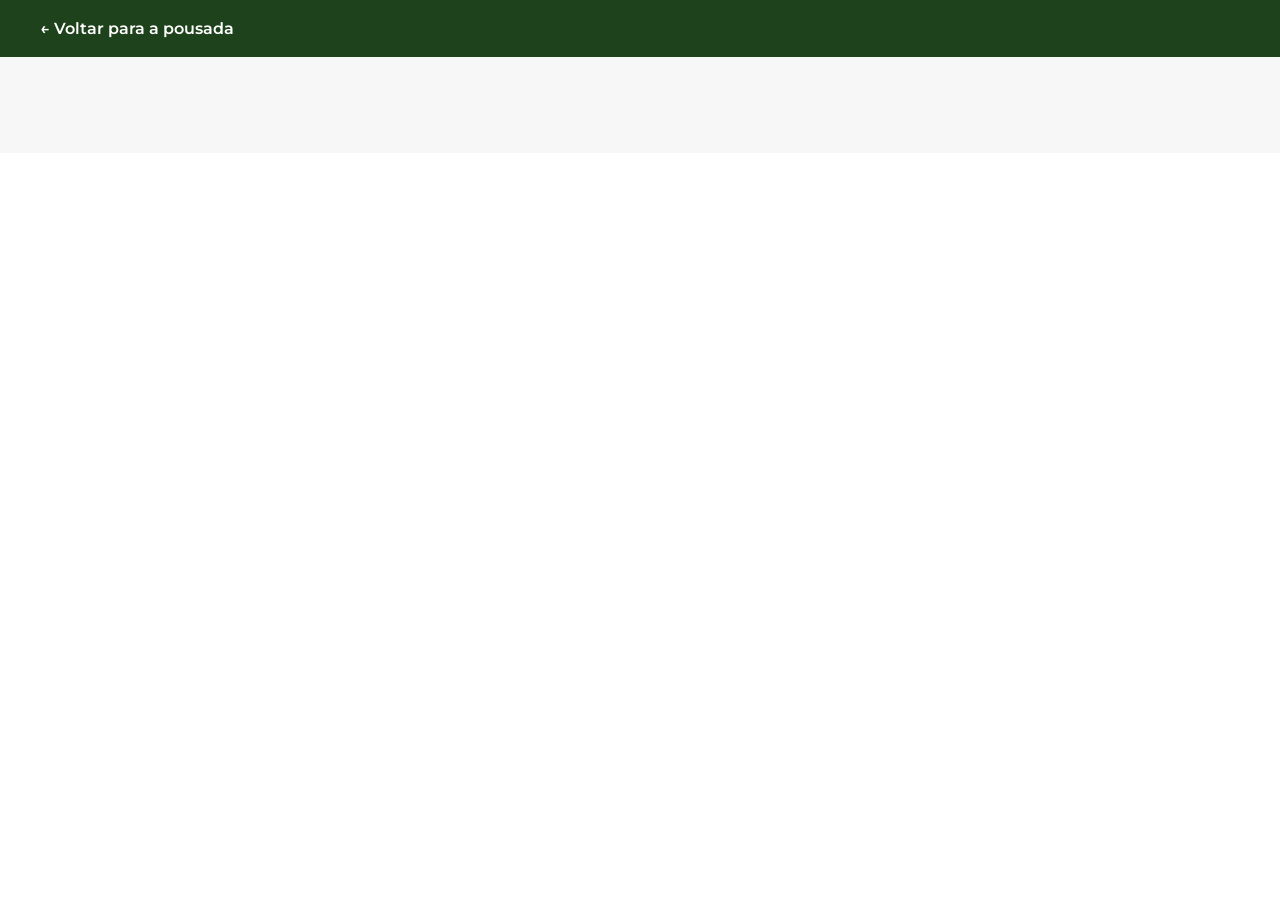
<file: detalhes.html>
<!DOCTYPE html>
<html lang="pt-BR">
  <head>
    <meta charset="UTF-8" />
    <meta http-equiv="X-UA-Compatible" content="IE=edge" />
    <meta name="viewport" content="width=device-width, initial-scale=1.0" />
    <title>Detalhes da Suíte | Pousada Encanto da Serra</title>
    <link rel="stylesheet" href="css/styles.css" />
    <link rel="stylesheet" href="https://cdnjs.cloudflare.com/ajax/libs/OwlCarousel2/2.3.4/assets/owl.carousel.min.css" />
    <link rel="stylesheet" href="https://cdnjs.cloudflare.com/ajax/libs/OwlCarousel2/2.3.4/assets/owl.theme.default.min.css" />
    <link rel="preconnect" href="https://fonts.googleapis.com" />
    <link rel="preconnect" href="https://fonts.gstatic.com" crossorigin />
    <link
      href="https://fonts.googleapis.com/css2?family=Montserrat:wght@400;500;600;700;800;900&display=swap"
      rel="stylesheet"
    />
    <link
      rel="stylesheet"
      href="https://cdnjs.cloudflare.com/ajax/libs/font-awesome/6.4.2/css/all.min.css"
    />
  </head>
  <body>
    <header class="details-header">
      <nav class="details-nav">
        <a href="index.html" class="back-link">← Voltar para a pousada</a>
      </nav>
    </header>

    <main class="details-page">
      <section id="suite-detail-container" class="suite-detail-container"></section>
    </main>

    <script src="https://code.jquery.com/jquery-3.12.4.min.js"></script>
    <script src="https://cdnjs.cloudflare.com/ajax/libs/OwlCarousel2/2.3.4/owl.carousel.min.js"></script>
    <script src="./js/script.js"></script>
  </body>
</html>
</file>
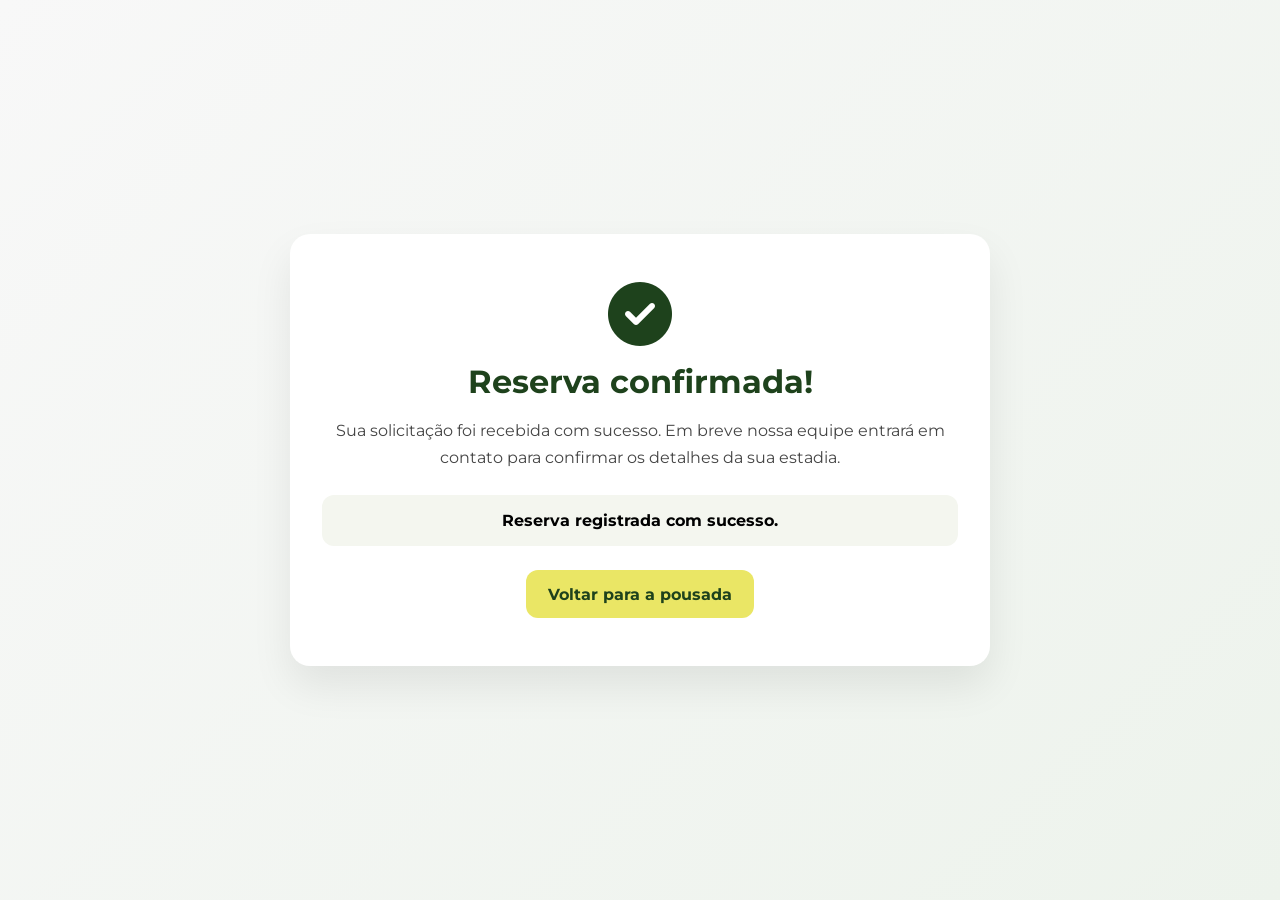
<file: sucesso.html>
<!DOCTYPE html>
<html lang="pt-BR">
  <head>
    <meta charset="UTF-8" />
    <meta name="viewport" content="width=device-width, initial-scale=1.0" />
    <title>Reserva Confirmada | Pousada Encanto da Serra</title>
    <link rel="stylesheet" href="css/styles.css" />
    <link rel="preconnect" href="https://fonts.googleapis.com" />
    <link rel="preconnect" href="https://fonts.gstatic.com" crossorigin />
    <link
      href="https://fonts.googleapis.com/css2?family=Montserrat:wght@400;500;600;700;800;900&display=swap"
      rel="stylesheet"
    />
    <link
      rel="stylesheet"
      href="https://cdnjs.cloudflare.com/ajax/libs/font-awesome/6.4.2/css/all.min.css"
    />
    <style>
      body {
        background: linear-gradient(135deg, #f8f8f8, #edf3ec);
        font-family: 'Montserrat', sans-serif;
      }

      .success-page {
        min-height: 100vh;
        display: flex;
        align-items: center;
        justify-content: center;
        padding: 2rem;
      }

      .success-card {
        max-width: 700px;
        background: #fff;
        border-radius: 20px;
        padding: 3rem 2rem;
        box-shadow: 0 20px 40px rgba(0, 0, 0, 0.08);
        text-align: center;
      }

      .success-card i {
        font-size: 4rem;
        color: #1e421c;
        margin-bottom: 1rem;
      }

      .success-card h1 {
        color: #1e421c;
        margin-bottom: 1rem;
      }

      .success-card p {
        color: #444;
        line-height: 1.7;
        margin-bottom: 1.5rem;
      }

      .success-resume {
        background: #f4f6ef;
        padding: 1rem;
        border-radius: 12px;
        margin-bottom: 1.5rem;
      }

      .btn-success {
        display: inline-block;
        background: #eae665;
        color: #1e421c;
        font-weight: 700;
        padding: 0.9rem 1.4rem;
        border-radius: 12px;
        text-decoration: none;
      }
    </style>
  </head>
  <body>
    <main class="success-page">
      <div class="success-card">
        <i class="fa-solid fa-circle-check"></i>
        <h1>Reserva confirmada!</h1>
        <p>
          Sua solicitação foi recebida com sucesso. Em breve nossa equipe entrará em contato para confirmar os detalhes da sua estadia.
        </p>

        <div class="success-resume" id="success-resume"></div>
        <a href="index.html" class="btn-success">Voltar para a pousada</a>
      </div>
    </main>

    <script>
      const resumo = document.getElementById('success-resume');
      const reserva = JSON.parse(localStorage.getItem('ultimaReserva') || '{}');

      if (reserva && reserva.suite) {
        resumo.innerHTML = `
          <strong>Suíte:</strong> ${reserva.suite}<br>
          <strong>Entrada:</strong> ${reserva.entrada}<br>
          <strong>Saída:</strong> ${reserva.saida}<br>
          <strong>Hóspedes:</strong> ${reserva.hospedes}
        `;
      } else {
        resumo.innerHTML = '<strong>Reserva registrada com sucesso.</strong>';
      }
    </script>
  </body>
</html>
</file>
<file: css/styles.css>
@import url('https://fonts.googleapis.com/css2?family=Playfair+Display:ital,wght@0,400..900;1,400..900&display=swap');

:root {
    --primary: #1E421C;
    --secondary: #EAE665;
    --tertiary: #5F8755;
    --text-color: #FFF;
    --text-secondary: #000;
    --text-tertiary: #5d5d5d;
}

* {
    font-family: 'Montserrat', sans-serif;
    margin: 0;
    padding: 0;
    box-sizing: border-box;
}

html {
    scroll-behavior: smooth;
}

#subscription {
    background: url("../img/banner1.jpg");
    background-position: center;
    background-size: cover;
    height: 85vh;
    display: flex;
    justify-content: space-around;
    align-items: center;
    color: var(--text-color);
}

#description h1,
#description .opening-date {
    color: var(--text-tertiary);
}

#description h1 {
    font-size: 3.5em;
    font-weight: 800;
    margin-bottom: 1em;
}

#description .about-me {
    line-height: 1.2;
    text-transform: uppercase;
    font-size: 1.85em;
    max-width: 350px;
    font-weight: 555;
    margin-bottom: 2em;
}

#description p {
    font-size: 1.1em;
    margin-bottom: 0.3em;
}

#description .opening-date {
    font-weight: bold;
}

#subscription-form {
    background-color: var(--tertiary);
    border-radius: 10px;
    padding: 2em;
    max-width: 22%;
}

#subscription-form p {
    font-size: 1.2em;
    margin-bottom: 1em;
}

#subscription-form .form-group {
    display: flex;
    flex-direction: column;
    margin-bottom: 0.8em;
}

#subscription-form label {
    margin-bottom: 0.3em;
    font-weight: bold;
}

.form-group input,
.form-group select {
    padding: 6px 8px;
    border: none;
    outline: none;
    border-radius: 5px;
}

#subscription-form select {
    background-color: #fff;
    color: #767676;
    letter-spacing: 0.2em;
}

.btn {
    background-color: var(--secondary);
    color: var(--primary);
    font-weight: bold;
    text-transform: uppercase;
    width: 100%;
    padding: 12px;
    cursor: pointer;
    border: none;
    border-radius: 0.5em;
    font-size: 0.75em;
    opacity: 0.8;
}

.btn:hover {
    opacity: 1;
    transition: 1s;
}

.btn-anchor {
    display: inline-block;
    text-align: center;
    text-decoration: none;
    width: auto;
    min-width: 220px;
}

.form-feedback {
    margin-top: 1rem;
    padding: 0.8rem 1rem;
    border-radius: 8px;
    font-size: 0.9rem;
    font-weight: 600;
    display: none;
}

.form-feedback.success {
    display: block;
    background: #e8f7ee;
    color: #1c6f46;
    border: 1px solid #bde7c9;
}

.form-feedback.error {
    display: block;
    background: #fdecea;
    color: #b42318;
    border: 1px solid #f8c7c3;
}

#suites h1 {
    background-color: var(--tertiary);
    text-align: center;
    padding: 2em;
    font-weight: bold;
    font-size: 2.3em;
    color: var(--primary);
}

.suite img {
    width: 100%;
    height: auto;
    border-radius: 5px;
}

.suites-container {
    display: flex;
    justify-content: center;
    padding: 2em;
    gap: 5em;
    flex-wrap: wrap;
}

.suite {
    background: #fff;
    padding: 2em;
    border-radius: 5px;
    box-shadow: 0px 0px 10px rgba(0, 0, 0, 0.1);
    width: 450px;
}

.suite h3 {
    font-size: 1, 5em;
    padding: 10px;
    text-align: center;
}

.suite p {
    font-size: 1em;
    padding: 10px;
    text-align: center;
}

.suite-actions {
    display: flex;
    justify-content: center;
    margin-top: 1rem;
}

.btn-details {
    display: inline-block;
    width: auto;
    min-width: 180px;
    text-align: center;
    text-decoration: none;
    line-height: 1.2;
}

.details-header {
    background: #1e421c;
    padding: 1.2rem 2rem;
}

.details-nav {
    max-width: 1200px;
    margin: 0 auto;
}

.back-link {
    color: #fff;
    text-decoration: none;
    font-weight: 600;
}

.details-page {
    padding: 3rem 1.5rem;
    background: #f7f7f7;
}

.suite-detail-container {
    max-width: 1200px;
    margin: 0 auto;
}

.suite-detail-card {
    background: #fff;
    border-radius: 18px;
    overflow: hidden;
    box-shadow: 0 10px 30px rgba(0, 0, 0, 0.08);
}

.suite-detail-layout {
    display: grid;
    grid-template-columns: 1.2fr 1fr;
    gap: 2rem;
}

.suite-detail-image {
    min-height: 420px;
}

.suite-detail-image img {
    width: 100%;
    height: 100%;
    object-fit: cover;
    display: block;
}

.suite-detail-content {
    padding: 2rem;
}

.suite-detail-content h1 {
    color: #1e421c;
    font-size: 2.2rem;
    margin-bottom: 1rem;
}

.suite-detail-content p {
    color: #444;
    line-height: 1.7;
    margin-bottom: 1rem;
}

.detail-meta {
    display: flex;
    flex-wrap: wrap;
    gap: 1rem;
    margin-top: 1.2rem;
}

.detail-meta span {
    background: #eae665;
    color: #1e421c;
    padding: 0.7rem 1rem;
    border-radius: 999px;
    font-weight: 700;
    font-size: 0.9rem;
}

.detail-grid {
    display: grid;
    grid-template-columns: 1.5fr 0.85fr;
    gap: 2rem;
    margin-top: 2.5rem;
}

.gallery-container,
.booking-panel,
.characteristics-box,
.suggestions-box,
.reviews-box {
    background: #fff;
    border-radius: 18px;
    box-shadow: 0 10px 30px rgba(0, 0, 0, 0.08);
    padding: 1.5rem;
}

.gallery-container {
    overflow: hidden;
}

.owl-carousel .item img {
    width: 100%;
    height: 420px;
    object-fit: cover;
    border-radius: 12px;
}

.characteristics-list {
    list-style: none;
    display: grid;
    grid-template-columns: repeat(2, minmax(0, 1fr));
    gap: 1rem;
    margin-top: 1rem;
}

.characteristics-list li {
    display: flex;
    align-items: center;
    gap: 0.75rem;
    color: #2f2f2f;
    font-weight: 500;
}

.characteristics-list i {
    color: #1e421c;
    width: 24px;
    text-align: center;
}

.booking-panel {
    position: sticky;
    top: 1rem;
}

.booking-panel h3,
.characteristics-box h3,
.suggestions-box h3,
.reviews-box h3 {
    color: #1e421c;
    font-size: 1.5rem;
    margin-bottom: 1rem;
}

.reserva-form {
    display: flex;
    flex-direction: column;
    gap: 1rem;
}

.reserva-form label {
    display: flex;
    flex-direction: column;
    gap: 0.35rem;
    font-weight: 600;
    color: #333;
}

.reserva-form input,
.reserva-form select,
.reserva-form button {
    width: 100%;
    padding: 0.8rem 0.9rem;
    border-radius: 10px;
    border: 1px solid #dcdcdc;
    font-size: 1rem;
}

.reserva-form button {
    cursor: pointer;
    border: none;
    background: #eae665;
    color: #1e421c;
    font-weight: 800;
    transition: 0.2s ease;
}

.reserva-form button:hover {
    opacity: 0.9;
}

.btn-secondary {
    background: #1e421c;
    color: #fff;
    margin-top: 0.5rem;
}

.section-spacing {
    margin-top: 2.5rem;
}

.suggestions-list,
.reviews-list {
    display: grid;
    gap: 1rem;
    margin-top: 1rem;
}

.suggestion-card,
.review-card {
    background: #f5f5f5;
    border-radius: 12px;
    padding: 1rem;
}

.suggestion-card {
    display: flex;
    align-items: center;
    gap: 1rem;
}

.suggestion-card img {
    width: 90px;
    height: 90px;
    object-fit: cover;
    border-radius: 10px;
}

.review-card strong {
    display: block;
    margin-bottom: 0.4rem;
    color: #1e421c;
}

.review-stars {
    color: #f4b400;
    margin-bottom: 0.5rem;
}

@media (max-width: 900px) {
    .suite-detail-layout,
    .detail-grid {
        grid-template-columns: 1fr;
    }

    .booking-panel {
        position: static;
    }
}

.modal-overlay {
    position: fixed;
    top: 0;
    left: 0;
    width: 100%;
    height: 100%;
    background: rgba(0, 0, 0, 0.7);
    display: flex;
    justify-content: center;
    align-items: center;
    z-index: 1000;
}

.modal-content {
    background: #fff;
    padding: 20px;
    border-radius: 8px;
    text-align: center;
    max-width: 450px;
    position: relative;
    box-shadow: 0 0 15px rgba(0, 0, 0, 0.2);
}

.modal-content p {
    font-size: 1rem;
    margin: 10px 0;
}

.modal-content img {
    width: 100%;
    height: auto;
    border-radius: 8px;
    margin-bottom: 10px;
}

.close-modal {
    position: absolute;
    top: 10px;
    right: 15px;
    font-size: 24px;
    cursor: pointer;
    color: red;
}

#about {
    background: url('../img/banner2.jpg') no-repeat center center/cover;
    height: 70vh;
    display: flex;
    flex-direction: column;
    justify-content: center;
    align-items: center;
    color: #fff;
    text-align: center;
}

#about p {
    font-family: "Playfair Display", serif;
    font-size: 20px;
    font-weight: bold;
    text-align: justify;
    color: #fff;
    padding: 15px;
    max-width: 700px;
}

#depoimentos {
    text-align: center;
    padding: 50px 20px;
    background-color: #fff;
}

#depoimentos h1 {
    font-size: 2em;
    margin-bottom: 30px;
    color: #333;
}

.depoimentos-container {
    display: flex;
    justify-content: center;
    gap: 20px;
    align-items: center;
}

.depoimento-card {
    background: var(--tertiary);
    padding: 20px;
    border-radius: 10px;
    box-shadow: 0px 0px 10px rgba(0, 0, 0, 0.1);
    text-align: center;
    transition: transform 0.5s ease-in-out, opacity 0.5s ease-in-out;
}

.depoimento-card.pequeno {
    width: 250px;
    height: 350px;
    opacity: 0.5;
}

.depoimento-card.grande {
    width: 300px;
    height: 400px;
}

.depoimento-card:hover {
    transform: scale(1.02);
    opacity: 1;
}

.depoimento-img {
    width: 120px;
    height: 120px;
    border-radius: 50%;
    object-fit: cover;
    margin-bottom: 15px;
}

.depoimento-texto {
    color: #fff;
    font-size: 1em;
    line-height: 1.5;
    margin-bottom: 15px;
}

.depoimento-nome {
    color: #fff;
    font-size: 1.1em;
    font-weight: bold;
}

#details {
    display: flex;
    flex-direction: column;
    gap: 20px;
    background: #f5f5f5;
    padding: 35px 20px;
}

.detail {
    display: flex;
    align-items: center;
    gap: 20px;
    max-width: 1200px;
    margin: 0 auto;
}

.detail img {
    width: 50%;
    height: 300px;
    object-fit: cover;
    border-radius: 14px;
}

.detail-description {
    width: 50%;
    background: rgba(255, 255, 255, 0.8);
    padding: 30px;
    border-radius: 14px;
    box-shadow: 0px 0px 10px rgba(0, 0, 0, 0.1);
}

.detail-description h3 {
    font-size: 1.4em;
    font-weight: 500;
    color: #333;
}

#localizacao {
    display: flex;
    justify-content: center;
    align-items: center;
    gap: 30px;
    padding: 50px 20px;
    background: #fff;
}

.info-local {
    max-width: 40%;
}

.info-local h2 {
    color: #1e421c;
    margin-bottom: 20px;
    font-size: 2em;
}

.info-local p {
    margin-bottom: 12px;
    line-height: 1.8;
    color: #444;
}

.mapa iframe {
    width: 600px;
    height: 350px;
    border: 0;
    border-radius: 14px;
}

#cta {
    text-align: center;
    padding: 50px 20px;
    background: #1e421c;
    color: #fff;
}

#cta h3 {
    font-size: 2em;
    margin-bottom: 20px;
}

#footer {
    background: #1d1d1d;
    color: #fff;
    padding: 40px 20px;
}

.footer-container {
    max-width: 1200px;
    margin: 0 auto;
    display: flex;
    justify-content: space-between;
    gap: 30px;
    flex-wrap: wrap;
}

.footer-section {
    flex: 1;
}

.footer-section h3 {
    margin-bottom: 16px;
    color: #fff;
}

.footer-section p,
.footer-section span,
.footer-section a {
    color: #ddd;
    text-decoration: none;
    line-height: 1.8;
}

.social-icons {
    display: flex;
    align-items: center;
    gap: 15px;
    flex-wrap: wrap;
}

.social-link {
    display: inline-flex;
    width: 40px;
    height: 40px;
    border-radius: 50%;
    justify-content: center;
    align-items: center;
    background: rgba(255,255,255,0.08);
}

@media (max-width: 768px) {
    #subscription {
        flex-direction: column;
        height: auto;
        padding: 40px 20px;
    }

    #subscription-form {
        max-width: 100%;
        width: 100%;
    }

    #localizacao,
    .detail {
        flex-direction: column;
    }

    .info-local,
    .detail img,
    .detail-description,
    .mapa iframe {
        width: 100%;
        max-width: 100%;
    }
}
    width: 350px;
    height: 400px;
    transform: scale(1.1);
    opacity: 1;
}

.depoimento-img {
    width: 100%;
    height: 200px;
    border-radius: 10px;
    object-fit: cover;
    margin-bottom: 15px;
}

.depoimento p {
    font-size: 1.2em;
    color: #444;
}

.depoimento h3 {
    margin-top: 10px;
    font-size: 1em;
    color: #777;
}

#details {
    width: 80%;
    margin: 0 auto;
}

.detail {
    display: flex;
    padding: 2em;
    flex-direction: row;
    align-content: center;
    align-items: center;
    justify-content: center;
    justify-items: center;
}

.detail img {
    width: 50%;
}

.detail h3 {
    text-align: center;
    display: flex;
    font-size: 2em;
    font-weight: 500;
    color: var(--primary);
}

#localizacao {
    display: flex;
    flex-wrap: wrap;
    justify-content: center;
    align-items: flex-start;
    padding: 40px;
    background-color: #fff;
}

.info-local {
    flex: 1 1 300px;
    margin: 10px;
    padding: 20px;
    background: var(--secondary);
    border-radius: 10px;
    box-shadow: 0 2px 5px rgba(0, 0, 0, 0.1);
}

.info-local h2 {
    color: var(--text-secondary);
    font-size: 1.5rem;
    margin-bottom: 15px;
}

.info-local p {
    color: var(--text-secondary);
    line-height: 1.5;
}

.mapa {
    flex: 1 1 300px;
    margin: 10px;
    border-radius: 10px;
    overflow: hidden;
    box-shadow: 0 2px 5px rgba(0, 0, 0, 0.1);
}

.mapa iframe {
    width: 100%;
    height: 300px;
    border: none;
}

#cta {
    height: 300px;
    background: url("../img/banner3.jpg");
    background-position: top;
    background-size: cover;
    display: flex;
    flex-direction: column;
    align-items: center;
    justify-content: center;
    color: var(--text-tertiary);
}

#cta h3 {
    margin-bottom: 1.2em;
    font-size: 2em;
    font-weight: 750;
}

#cta .btn {
    width: 30%;
    margin: 0 auto;
    font-weight: 600;
}

#footer {
    background-color: #2c3e50;
    color: white;
    text-align: center;
    padding: 20px;
    font-family: Arial, sans-serif;
}

.footer-container {
    display: flex;
    justify-content: space-around;
    flex-wrap: wrap;
    max-width: 1000px;
    margin: 0 auto;
}

.footer-section {
    flex: 1;
    min-width: 250px;
    margin: 10px;
}

.social-icons {
    display: flex;
    justify-content: center;
    gap: 15px;
    margin-top: 10px;
}

.social-link {
    font-size: 24px;
    color: white;
    transition: transform 0.3s ease;
}

.social-link:hover {
    transform: scale(1.2);
    color: #f1c40f;
}

.social-icons {
    margin-top: 15px;
}

.social-link {
    display: inline-block;
    margin: 0 10px;
}

.social-link img {
    width: 30px;
    height: 30px;
    transition: transform 0.3s ease;
}

.social-link img:hover {
    transform: scale(1.2);
}

@media (max-width: 450px) {
    .btn {
        opacity: 1;
    }

    #subscription {
        flex-direction: column;
        height: auto;
    }

    #description {
        padding: 2em;
    }

    #description .about-me {
        font-size: 1em;
    }

    #description h1 {
        font-size: 2em;
        margin-bottom: 0.5em;
    }

    #subscription-form {
        max-width: 85%;
        margin-bottom: 2em;
    }

    .depoimentos-container {
        flex-direction: column;
        gap: 15px;
    }

    #depoimentos h1 {
        font-size: 1.5rem;
    }

    .depoimento-card {
        width: 90%;
        margin: 0 auto;
    }

    .depoimento-texto {
        font-size: 0.9rem;
    }

    .depoimento-nome {
        font-size: 0.9rem;
    }

    #about p {
        font-size: 1em;
        text-align: left;
    }

    .detail {
        flex-direction: column;
        margin-bottom: 0.5em;
        gap: 0;
    }

    .detail img {
        width: 100%;
        margin: 2em 0;
    }

    .detail-description {
        padding: 0;
    }

    #detail-2 img {
        order: 2;
    }

    .detail h3 {
        font-size: 1em;
        text-align: start;
    }

    #detail img {
        order: 2;
    }

    #detail .detail-description {
        order: 1;
    }

    #cta {
        text-align: center;
    }

    #cta .btn {
        width: 50%;
        font-size: 0.9em;
        margin: 0 auto;
        font-weight: 600;
    }

    footer {
        text-align: center;
    }
}
</file>
